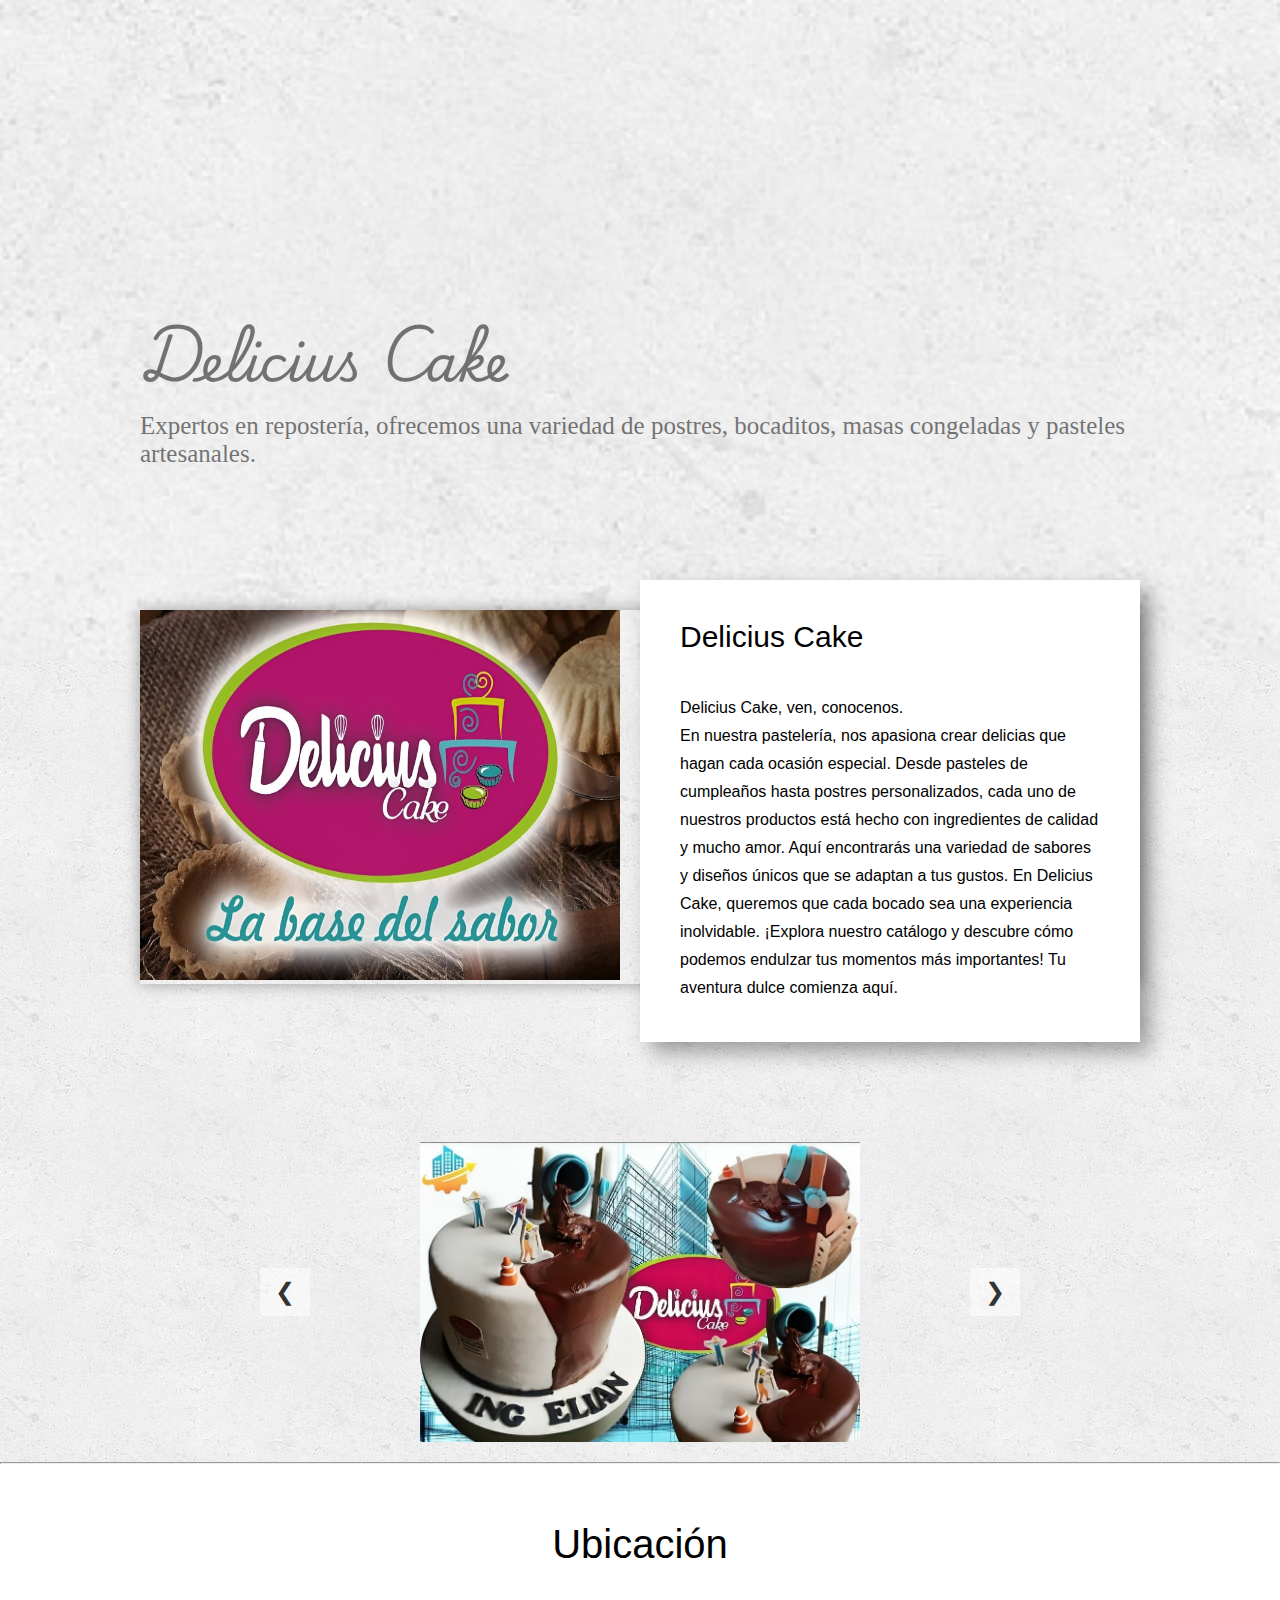
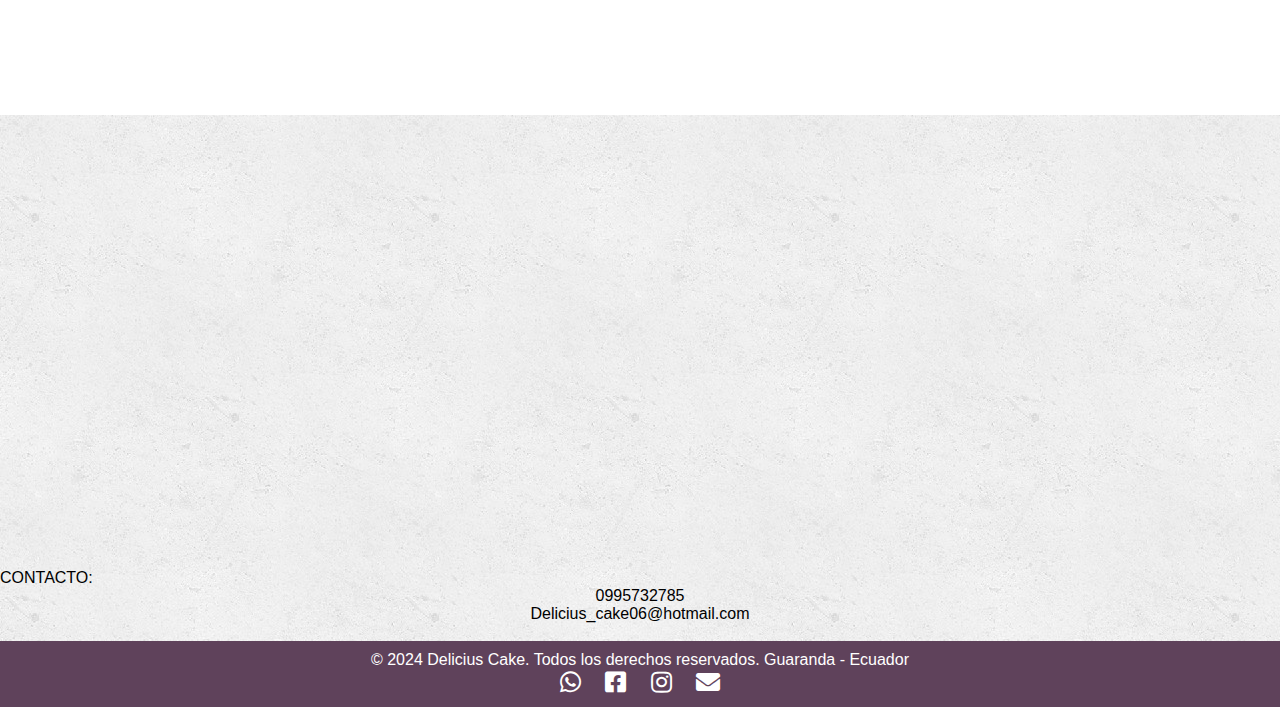
<file: index.html>
<!DOCTYPE html>
<html lang="en">

<head>
    <meta charset="UTF-8">
    <meta name="viewport" content="width=device-width, initial-scale=1.0">
    <link rel="stylesheet" href="index.css">
    <link href="https://fonts.googleapis.com/css2?family=Jacquard+24&family=Jersey+25&display=swap" rel="stylesheet">
    <link rel="preconnect" href="https://fonts.googleapis.com">
    <link rel="stylesheet" href="https://cdnjs.cloudflare.com/ajax/libs/font-awesome/5.15.4/css/all.min.css"
        integrity="sha512-<HASH>" crossorigin="anonymous" referrerpolicy="no-referrer" />
    <link rel="preconnect" href="https://fonts.gstatic.com" crossorigin>
    <link rel="preconnect" href="https://fonts.googleapis.com">
    <link rel="preconnect" href="https://fonts.gstatic.com" crossorigin>
    <link
        href="https://fonts.googleapis.com/css2?family=Playwrite+CU:wght@100..400&family=Playwrite+DK+Uloopet:wght@100..400&display=swap"
        rel="stylesheet">

    <link href="https://fonts.googleapis.com/css2?family=Playwrite+CU:wght@100..400&display=swap" rel="stylesheet">
    <title>Delicius Cake</title>
</head>

<body>
    <header>
        <div class="contenedor">
            <nav class="menu">
                <a href="index.html" id="btn-acerca-de">Acerca de</a>
                <a href="postres/postres.html" id="btn-postres">Postres</a>
                <a href="pasteles/pasteles.html" id="btn-pasteles">Pasteles</a>
                <a href="masas/masa.html" id="btn-masas">Masas</a>
            </nav>
            <div class="texto">
                <h1 class="nombre">Delicius <span>Cake</span></h1>
                <h3>Expertos en repostería, ofrecemos una variedad de postres, bocaditos, masas congeladas y pasteles
                    artesanales.
                </h3>
            </div>
        </div>
    </header>
    <!--Section main-->
    <section class="main">
        <!--Seccion Acerca de-->
        <section class="acerca-de" id="acerca-de">
            <div class="contenedor">
                <div class="foto">
                    <img class="logo_acercade" src="imagenes/logo.png" alt="Imagen de cafeteria">
                </div>
                <article>
                    <h3>Delicius Cake</h3>
                    <p class="texto-central">Delicius Cake, ven, conocenos. <br>
                        En nuestra pastelería, nos apasiona crear delicias que hagan cada ocasión especial. Desde
                        pasteles de cumpleaños hasta postres personalizados, cada uno de nuestros productos está hecho
                        con ingredientes de calidad y mucho amor. Aquí encontrarás una variedad de sabores y diseños
                        únicos que se adaptan a tus gustos.

                        En Delicius Cake, queremos que cada bocado sea una experiencia inolvidable. ¡Explora nuestro
                        catálogo y descubre cómo podemos endulzar tus momentos más importantes! Tu aventura dulce
                        comienza aquí.
                   
                </article>
            </div>

        </section>
        <!--Fin acerca de -->
        <!--Fin menu-->
        <section>
            <div class="contenedor">
                <div class="carousel-container">
                    <div class="carousel">
                        <div class="carousel-item"><img src="imagenes/11.jpg" alt="Imagen 1"></div>
                        <div class="carousel-item"><img src="imagenes/22.jpg" alt="Imagen 2"></div>
                        <div class="carousel-item"><img src="imagenes/33.jpg" alt="Imagen 3"></div>
                        <div class="carousel-item"><img src="imagenes/44.jpg" alt="Imagen 3"></div>
                        <div class="carousel-item"><img src="imagenes/55.jpg" alt="Imagen 3"></div>
                        <div class="carousel-item"><img src="imagenes/66.jpg" alt="Imagen 3"></div>
                        <div class="carousel-item"><img src="imagenes/77.jpg" alt="Imagen 3"></div>
                        <div class="carousel-item"><img src="imagenes/88.jpg" alt="Imagen 3"></div>

                    </div>
                    <div class="carousel-controls">
                        <button class="carousel-control" onclick="prevSlide()">&#10094;</button>
                        <button class="carousel-control" onclick="nextSlide()">&#10095;</button>
                    </div>
                </div>
            </div>
        </section>
        <hr>
        <section class="ubicacion" id="ubicacion">
            <div class="contenedor">
                <h3 class="titulo">Ubicación</h3>
            </div>
            <div class="direccion">
                <center>
                    <p class="calle"><br /></p><br>
                </center>
            </div>



        </section>
        <!--Fin contactos-->
        <!--Inicio mapa-->
        <section class=" mapa">
            <iframe
                src="https://www.google.com/maps/embed?pb=!1m18!1m12!1m3!1d592.861724230713!2d-78.99679424503421!3d-1.5898673121351314!2m3!1f0!2f0!3f0!3m2!1i1024!2i768!4f13.1!3m3!1m2!1s0x91d316407ea0bb35%3A0xae1abe9f53265548!2sJoaquina%20Galarza%20110%2C%20Guaranda!5e0!3m2!1ses!2sec!4v1721067955268!5m2!1ses!2sec"
                width="600" height="450" style="border:0;" allowfullscreen="" loading="lazy"
                referrerpolicy="no-referrer-when-downgrade"></iframe>
        </section>
        <!--finde mapa-->
        <section> <p>CONTACTO:</p>
            <center>
                <p class="telefono">0995732785</p>
            </center>
            <center>
                <p class="correo"> Delicius_cake06@hotmail.com</p>
            </center><br>
            </p></section>
       
    </section>
    <!--fin seccion main-->

    <script src="js/jquery-3.1.1.min.js"></script>
    <script src="js/efectos.js"></script>
</body>
<footer>
    <p>&copy; 2024 Delicius Cake. Todos los derechos reservados. Guaranda - Ecuador</p>
    <p>
    </p>
    <div class="social-icons">
        <a href="https://api.whatsapp.com/send/?phone=%2B593995732785&text&type=phone_number&app_absent=0"
            id="btn-acerca-de"><i class="fab fa-whatsapp"></a></i>
        <a href="https://www.facebook.com/DeliciusCake/" id="btn-acerca-de"><i class="fab fa-facebook-square"></a></i>
        <a href="https://www.instagram.com" target="_blank"><i class="fab fa-instagram"></i></a>
        <a href="mailto:Delicius_cake06@hotmail.com" target="_blank"><i class="fas fa-envelope"></i></a>

    </div>
</footer>

</html>
</file>
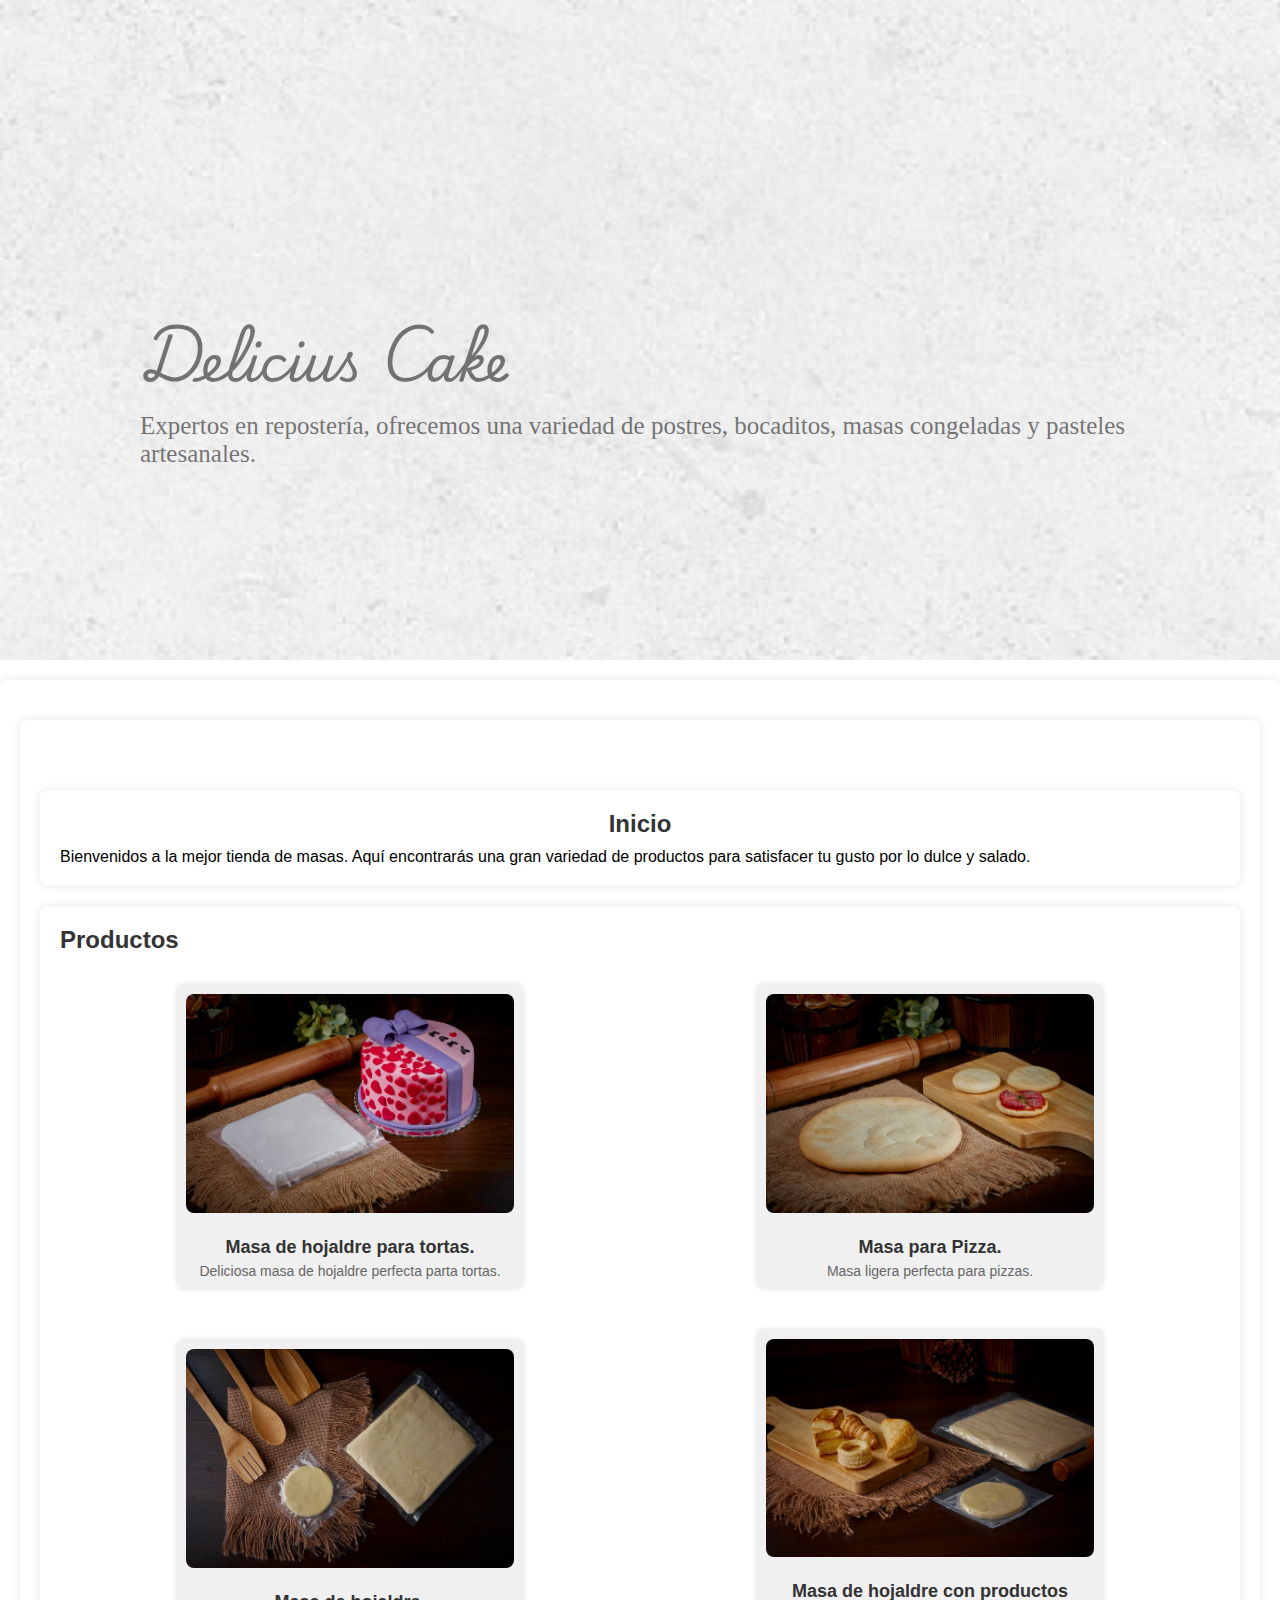
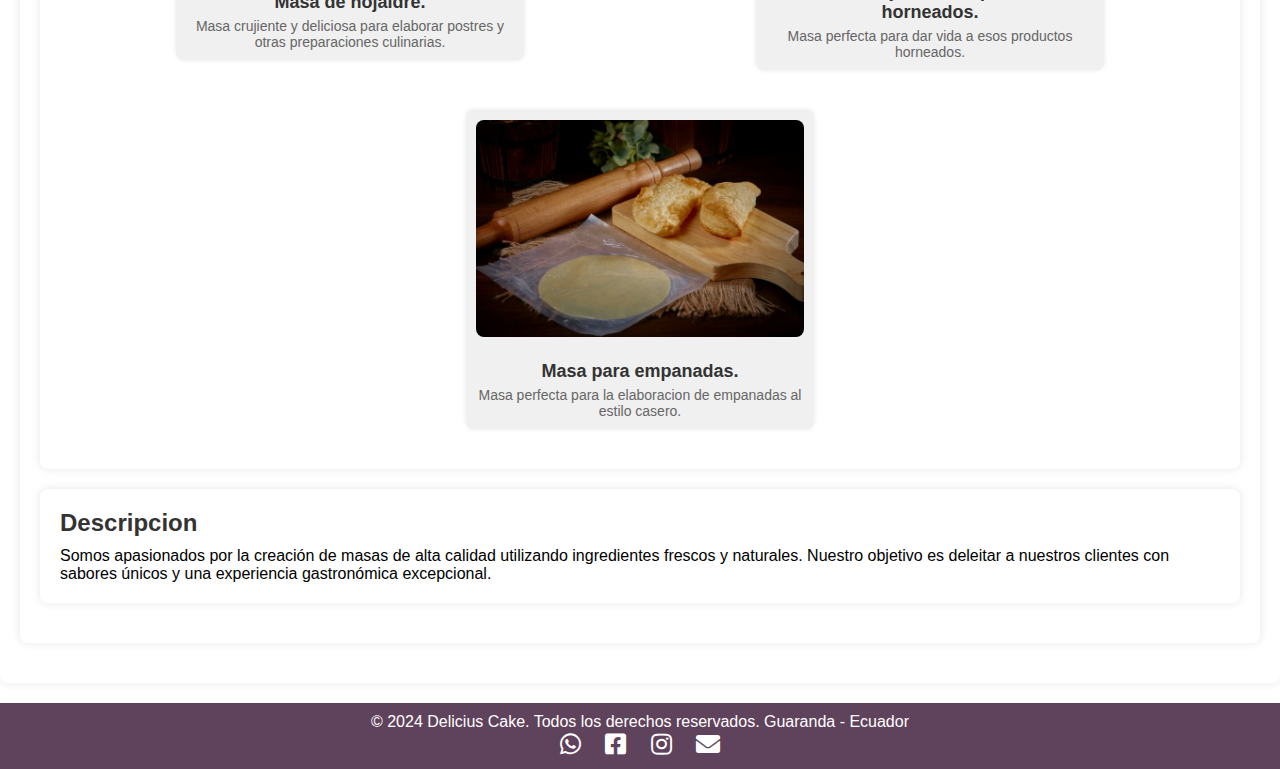
<file: masas/masa.html>
<!DOCTYPE html>
<html lang="en">

<head>
    <meta charset="UTF-8">
    <meta name="viewport" content="width=device-width, initial-scale=1.0">
    <link rel="stylesheet" href="../masas/masa_estilo.css">

    <link href="https://fonts.googleapis.com/css2?family=Jacquard+24&family=Jersey+25&display=swap" rel="stylesheet">
    <link rel="preconnect" href="https://fonts.googleapis.com">
    <link rel="stylesheet" href="https://cdnjs.cloudflare.com/ajax/libs/font-awesome/5.15.4/css/all.min.css"
        integrity="sha512-<HASH>" crossorigin="anonymous" referrerpolicy="no-referrer" />
    <link rel="preconnect" href="https://fonts.gstatic.com" crossorigin>
    <link rel="preconnect" href="https://fonts.googleapis.com">
    <link rel="preconnect" href="https://fonts.gstatic.com" crossorigin>
    <link
        href="https://fonts.googleapis.com/css2?family=Playwrite+CU:wght@100..400&family=Playwrite+DK+Uloopet:wght@100..400&display=swap"
        rel="stylesheet">

    <link href="https://fonts.googleapis.com/css2?family=Playwrite+CU:wght@100..400&display=swap" rel="stylesheet">
    <title>MASA DE HOJALDRE</title>
</head>

<body>

    <header>
        <div class="contenedor">
            <nav class="menu">
                <a href="../index.html" id="btn-acerca-de">Acerca de</a>
                <a href="../postres/postres.html" id="btn-postres">Postres</a>
                <a href="../pasteles/pasteles.html" id="btn-pasteles">Pasteles</a>
                <a href="../masas/masa.html" id="btn-masas">Masas</a>
            </nav>
            <div class="texto">
                <h1 class="nombre">Delicius <span>Cake</span></h1>
                <h3>Expertos en repostería, ofrecemos una variedad de postres, bocaditos, masas congeladas y pasteles
                    artesanales.
                </h3>
            </div>
        </div>
    </header>
    <!--Section main-->
    <section class="main">



        <!--Seccion de masa-->


        <section id="contenedor_masa">



            <section id="inicio">
                <h2>Inicio</h2>
                <p>Bienvenidos a la mejor tienda de masas. Aquí encontrarás una gran variedad de productos para
                    satisfacer
                    tu gusto por lo dulce y salado.</p>
            </section>

            <section id="productos">
                <h2>Productos</h2>
                <div class="productos-container">
                    <div class="producto">
                        <img src="masa_imagenes/imgTortas.png" alt="Masa para tortas">
                        <h3>Masa de hojaldre para tortas.</h3>
                        <p>Deliciosa masa de hojaldre perfecta parta tortas.</p>
                    </div>
                    <div class="producto">
                        <img src="masa_imagenes/imgPizza.png" alt="Masa para pizzas">
                        <h3>Masa para Pizza.</h3>
                        <p>Masa ligera perfecta para pizzas.</p>
                    </div>
                    <div class="producto">
                        <img src="masa_imagenes/imgHojaldre.png" alt="Masa de hojaldre">
                        <h3>Masa de hojaldre.</h3>
                        <p>Masa crujiente y deliciosa para elaborar postres y otras preparaciones culinarias.</p>
                    </div>
                    <div class="producto">
                        <img src="masa_imagenes/imgholadreHorneado.png" alt="Masa para hornear">
                        <h3>Masa de hojaldre con productos horneados.</h3>
                        <p>Masa perfecta para dar vida a esos productos horneados.</p>
                    </div>
                    <div class="producto">
                        <img src="masa_imagenes/imgEmpanadas.png" alt="Masa para empanadas">
                        <h3>Masa para empanadas.</h3>
                        <p>Masa perfecta para la elaboracion de empanadas al estilo casero.</p>
                    </div>
                </div>
            </section>

            <section id="descripcion">
                <h2>Descripcion </h2>
                <p>Somos apasionados por la creación de masas de alta calidad utilizando ingredientes frescos y
                    naturales.
                    Nuestro objetivo es deleitar a nuestros clientes con sabores únicos y una experiencia gastronómica
                    excepcional.</p>
            </section>

        </section>
    </section>

    <script src="../js/jquery-3.1.1.min.js"></script>
    <script src="../js/efectos.js"></script>

</body>
<footer>
    <p>&copy; 2024 Delicius Cake. Todos los derechos reservados. Guaranda - Ecuador</p>
    <p>
    </p>
    <div class="social-icons">
        <a href="https://api.whatsapp.com/send/?phone=%2B593995732785&text&type=phone_number&app_absent=0"
            id="btn-acerca-de"><i class="fab fa-whatsapp"></a></i>
        <a href="https://www.facebook.com/DeliciusCake/" id="btn-acerca-de"><i class="fab fa-facebook-square"></a></i>
        <a href="https://www.instagram.com" target="_blank"><i class="fab fa-instagram"></i></a>
        <a href="mailto:Delicius_cake06@hotmail.com" target="_blank"><i class="fas fa-envelope"></i></a>

    </div>
</footer>

</html>
</file>
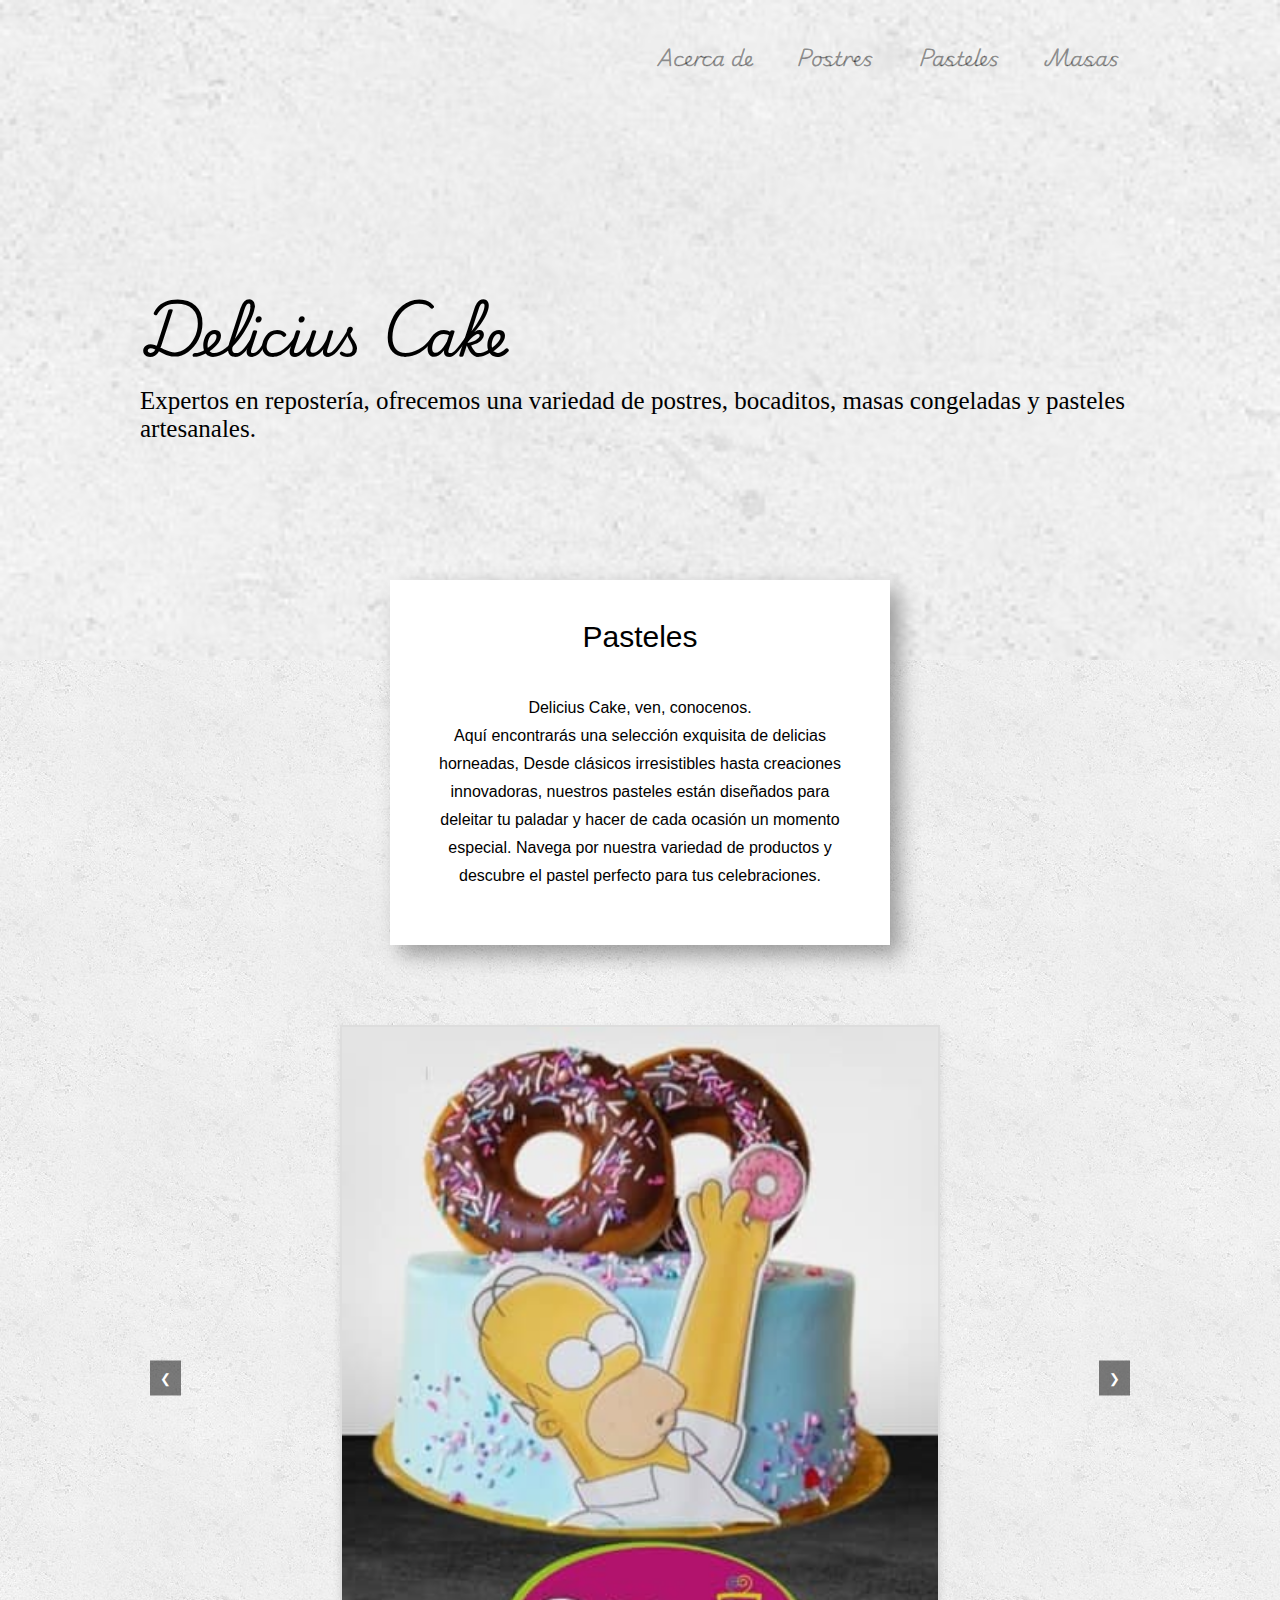
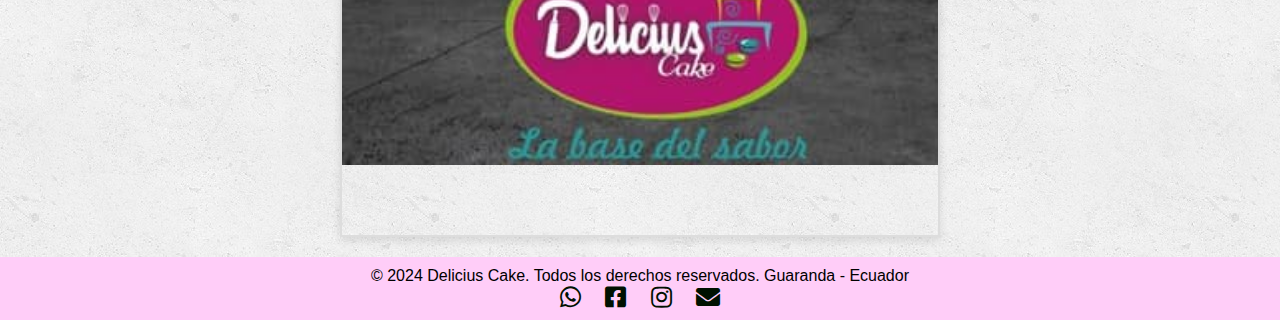
<file: pasteles/pasteles.html>
<html lang="en">

<head>
    <meta charset="UTF-8">
    <meta name="viewport" content="width=device-width, initial-scale=1.0">
    <link rel="stylesheet" href="pasteles.css">
    <link href="https://fonts.googleapis.com/css2?family=Jacquard+24&family=Jersey+25&display=swap" rel="stylesheet">
    <link rel="preconnect" href="https://fonts.googleapis.com">
    <link rel="stylesheet" href="https://cdnjs.cloudflare.com/ajax/libs/font-awesome/5.15.4/css/all.min.css"
        integrity="sha512-<HASH>" crossorigin="anonymous" referrerpolicy="no-referrer" />
    <link rel="preconnect" href="https://fonts.gstatic.com" crossorigin>
    <link rel="preconnect" href="https://fonts.googleapis.com">
    <link rel="preconnect" href="https://fonts.gstatic.com" crossorigin>
    <link
        href="https://fonts.googleapis.com/css2?family=Playwrite+CU:wght@100..400&family=Playwrite+DK+Uloopet:wght@100..400&display=swap"
        rel="stylesheet">

    <link href="https://fonts.googleapis.com/css2?family=Playwrite+CU:wght@100..400&display=swap" rel="stylesheet">
    <title>Delicius Cake</title>
</head>

<body>
    <header>
        <div class="contenedor">
            <nav class="menu">
                <a href="../index.html" id="btn-acerca-de">Acerca de</a>
                <a href="../postres/postres.html" id="btn-postres">Postres</a>
                <a href="../pasteles/pasteles.html" id="btn-pasteles">Pasteles</a>
                <a href="../masas/masa.html" id="btn-masas">Masas</a>
            </nav>
            <div class="texto">
                <h1 class="nombre">Delicius <span>Cake</span></h1>
                <h3>Expertos en repostería, ofrecemos una variedad de postres, bocaditos, masas congeladas y pasteles
                    artesanales.
                </h3>
            </div>
        </div>
    </header>
    <!--Section main-->
    <section class="main">
        <!--Seccion Acerca de-->
        <section class="acerca-de" id="acerca-de">
            <div class="contenedor">
                <article>
                    <h3>Pasteles</h3>

                    <p class="texto-central">Delicius Cake, ven, conocenos. <br>
                        Aquí encontrarás una selección exquisita de delicias horneadas,
                         Desde clásicos irresistibles hasta creaciones innovadoras, 
                         nuestros pasteles están diseñados para deleitar tu paladar y hacer de cada ocasión un momento especial. 
                         Navega por nuestra variedad de productos y descubre el pastel perfecto para tus celebraciones.
                    </p>
                </article>

                <div class="gallery-container">
                    <div class="gallery">
                        <div class="gallery-item"><img src="imagenes/p1.jpg" alt="Pastel 1"></div>
                        <div class="gallery-item"><img src="imagenes/p3.jpg" alt="Pastel 3"></div>
                        <div class="gallery-item"><img src="imagenes/p4.jpg" alt="Pastel 4"></div>
                        <div class="gallery-item"><img src="imagenes/p5.jpg" alt="Pastel 5"></div>
                        <div class="gallery-item"><img src="imagenes/p6.jpg" alt="Pastel 6"></div>
                        <div class="gallery-item"><img src="imagenes/p7.jpg" alt="Pastel 7"></div>
                        <div class="gallery-item"><img src="imagenes/p8.jpg" alt="Pastel 8"></div>
                        <div class="gallery-item"><img src="imagenes/p9.jpg" alt="Pastel 9"></div>
                        <div class="gallery-item"><img src="imagenes/p10.jpg" alt="Pastel 10"></div>
                        <div class="gallery-item"><img src="imagenes/p11.jpg" alt="Pastel 11"></div>
                    </div>
                </div>
                <button class="anterior" onclick="prevSlide()">&#10094;</button>
                <button class="siguiente" onclick="nextSlide()">&#10095;</button>
            </div>
        </section>
    </section>
    
    <script src="../js/galeria.js"></script>


<footer>
    <p>&copy; 2024 Delicius Cake. Todos los derechos reservados. Guaranda - Ecuador</p>
    <p>
    </p>
    <div class="social-icons">
        <a href="https://api.whatsapp.com/send/?phone=%2B593995732785&text&type=phone_number&app_absent=0"
            id="btn-acerca-de"><i class="fab fa-whatsapp"></a></i>
        <a href="https://www.facebook.com/DeliciusCake/" id="btn-acerca-de"><i class="fab fa-facebook-square"></a></i>
        <a href="https://www.instagram.com" target="_blank"><i class="fab fa-instagram"></i></a>
        <a href="mailto:Delicius_cake06@hotmail.com" target="_blank"><i class="fas fa-envelope"></i></a>

    </div>
</footer>

</html>
</file>
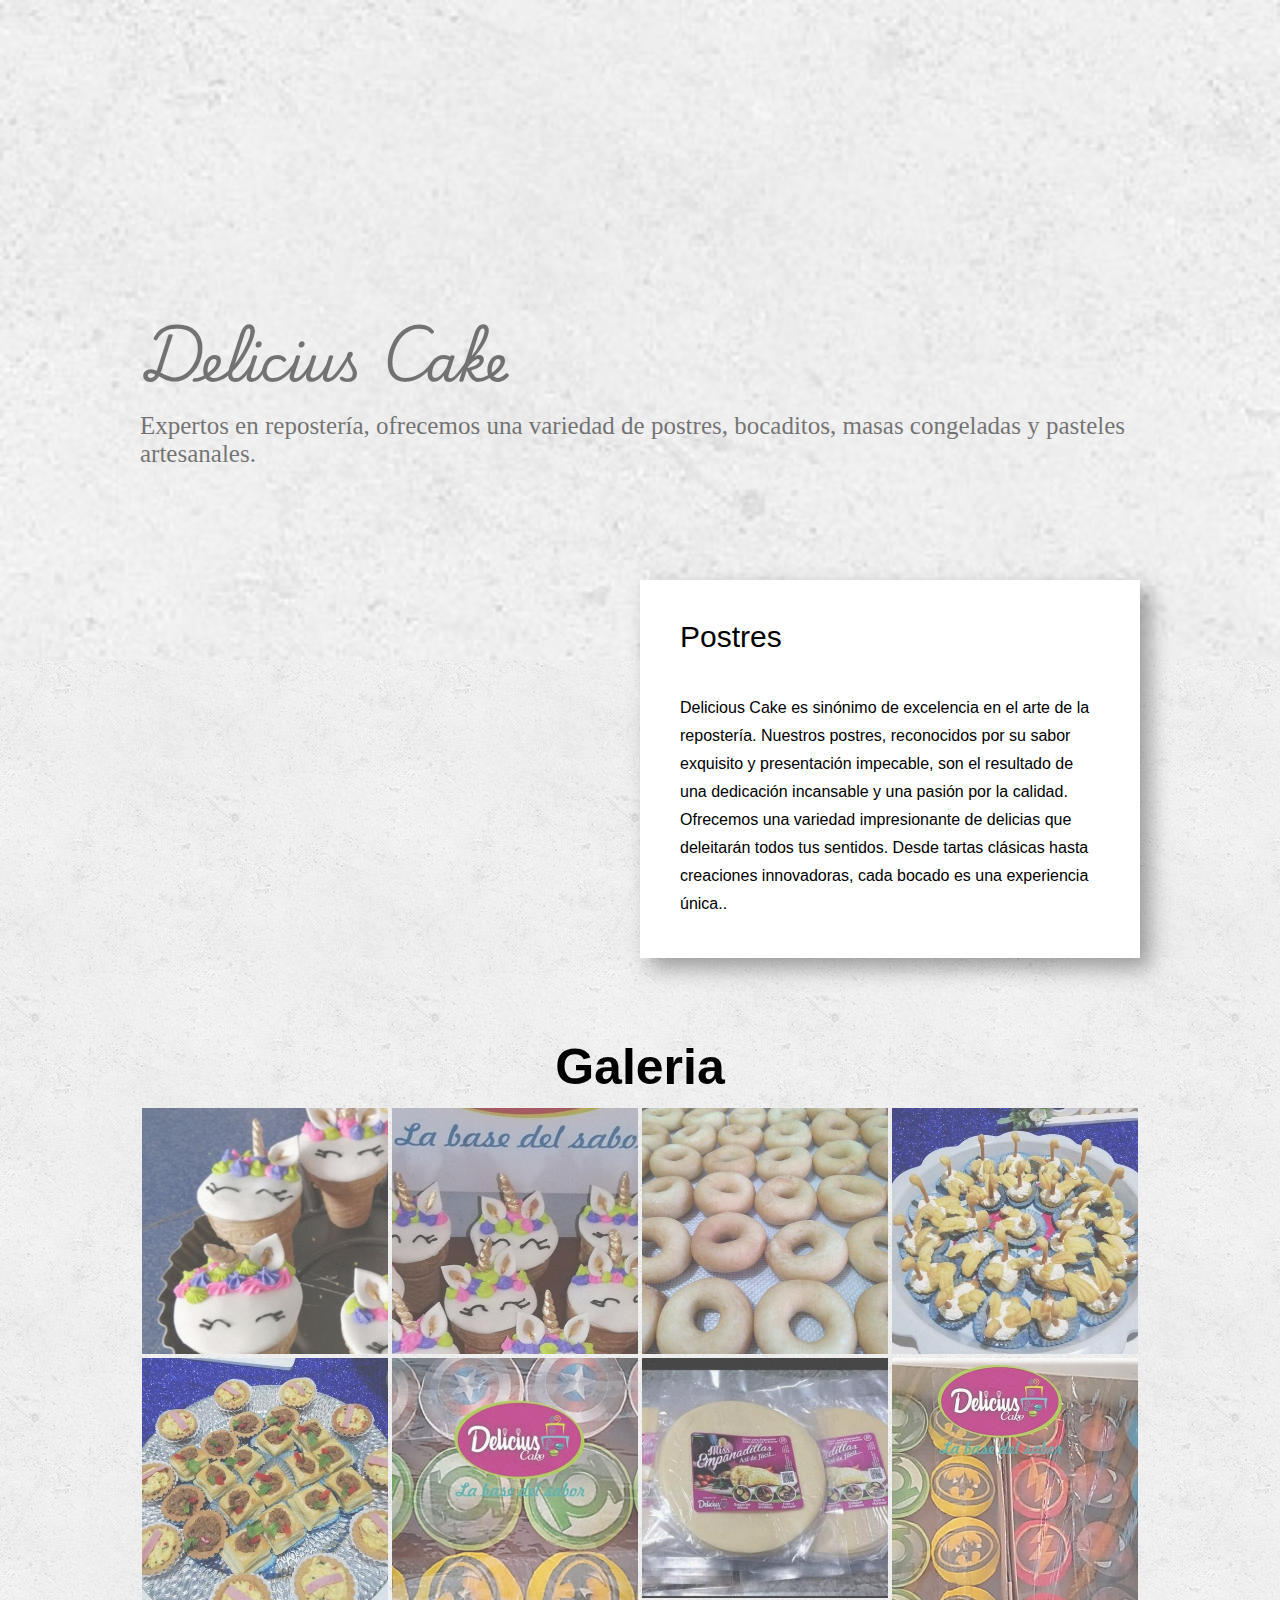
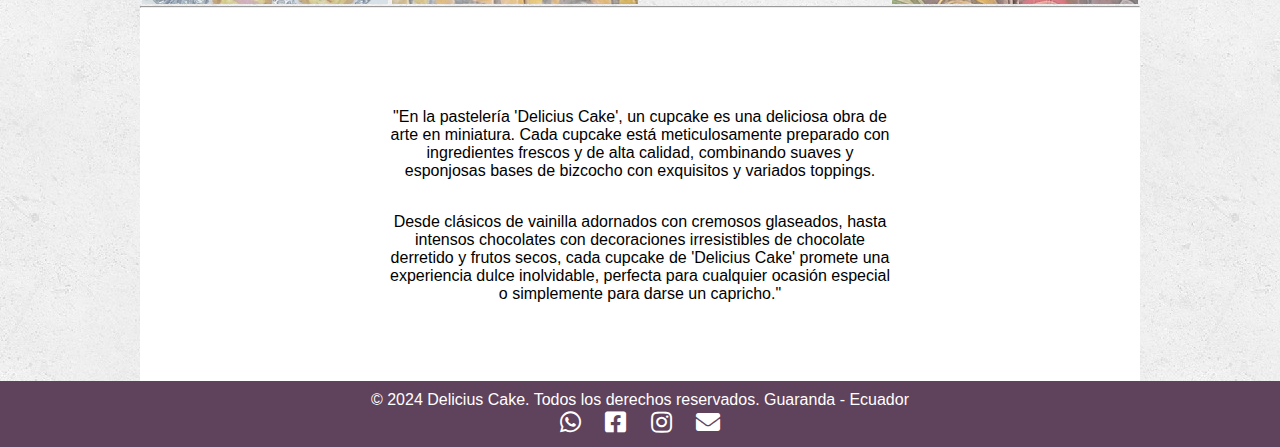
<file: postres/postres.html>
<!DOCTYPE html>
<html lang="en">

<head>
    <meta charset="UTF-8">
    <meta name="viewport" content="width=device-width, initial-scale=1.0">
    <link rel="stylesheet" href="postres.css">
    <link href="https://fonts.googleapis.com/css2?family=Jacquard+24&family=Jersey+25&display=swap" rel="stylesheet">
    <link rel="preconnect" href="https://fonts.googleapis.com">
    <link rel="stylesheet" href="https://cdnjs.cloudflare.com/ajax/libs/font-awesome/5.15.4/css/all.min.css"
        integrity="sha512-<HASH>" crossorigin="anonymous" referrerpolicy="no-referrer" />
    <link rel="preconnect" href="https://fonts.gstatic.com" crossorigin>
    <link rel="preconnect" href="https://fonts.googleapis.com">
    <link rel="preconnect" href="https://fonts.gstatic.com" crossorigin>
    <link
        href="https://fonts.googleapis.com/css2?family=Playwrite+CU:wght@100..400&family=Playwrite+DK+Uloopet:wght@100..400&display=swap"
        rel="stylesheet">

    <link href="https://fonts.googleapis.com/css2?family=Playwrite+CU:wght@100..400&display=swap" rel="stylesheet">
    <title>Delicius Cake</title>
</head>

<body>
    <header>
        <div class="contenedor">
            <nav class="menu">
                <a href="../index.html" id="btn-acerca-de">Acerca de</a>
                <a href="../postres/postres.html" id="btn-postres">Postres</a>
                <a href="../pasteles/pasteles.html" id="btn-pasteles">Pasteles</a>
                <a href="../masas/masa.html" id="btn-masas">Masas</a>
            </nav>
            <div class="texto">
                <h1 class="nombre">Delicius <span>Cake</span></h1>
                <h3>Expertos en repostería, ofrecemos una variedad de postres, bocaditos, masas congeladas y pasteles
                    artesanales.
                </h3>
            </div>
        </div>
    </header>
    <!--Section main-->
    <section class="main">
        <!--Seccion Acerca de-->
        <section class="acerca-de" id="acerca-de">
            <div class="contenedor">
                <div class="foto">
                </div>
                <article>
                    <h3>Postres</h3>
                    <p class="texto-central">Delicious Cake es sinónimo de excelencia en el arte de la repostería.
                        Nuestros postres, reconocidos por su sabor exquisito y presentación impecable, son el resultado
                        de una dedicación incansable y una pasión por la calidad. Ofrecemos una variedad impresionante
                        de delicias que deleitarán todos tus sentidos. Desde tartas clásicas hasta creaciones
                        innovadoras, cada bocado es una experiencia única..
                    </p>
                </article>
            </div>

        </section>
        <!--Fin acerca de -->
        <!--Fin menu-->
        <section class="menu">
            <div class="contenedor">

                <!--Inicio de galería-->

                <h1 class="titulo-galeria">Galeria</h1>

                <!--Inicio de galería-->
                <section class="galeria" id="galeria">
                    <div class="foto">
                        <img src="postres_img/p10.jpg" alt="Postre 1">
                    </div>
                    <div class="foto">
                        <img src="postres_img/p12.jpg" alt="Postre 2">
                    </div>
                    <div class="foto">
                        <img src="postres_img/p15.jpg" alt="Postre 3">
                    </div>
                    <div class="foto">
                        <img src="postres_img/p16.jpg" alt="Postre 4">
                    </div>
                    <div class="foto">
                        <img src="postres_img/p17.jpg" alt="Postre 5">
                    </div>
                    <div class="foto">
                        <img src="postres_img/p5.l.jpg" alt="Postre 6">
                    </div>
                    <div class="foto">
                        <img src="postres_img/p3.jpg" alt="Postre 7">
                    </div>
                    <div class="foto">
                        <img src="postres_img/p6.jpg" alt="Postre 8">
                    </div>
                </section>
                <hr>
                <section class="ubicacion" id="ubicacion">
                    <div class="contenedor">
                        <h3 class="titulo"></h3>
                    </div>
                    <div class="direccion">
                        <center>
                            <p class="calle">"En la pastelería 'Delicius Cake', un cupcake es una deliciosa obra de arte
                                en miniatura. Cada cupcake está meticulosamente preparado con ingredientes frescos y de
                                alta calidad, combinando suaves y esponjosas bases de bizcocho con exquisitos y variados
                                toppings. <br /></p><br>
                        </center>
                        <center>
                            <p class="telefono"> Desde clásicos de vainilla adornados con cremosos glaseados, hasta
                                intensos chocolates con decoraciones irresistibles de chocolate derretido y frutos
                                secos, cada cupcake de 'Delicius Cake' promete una experiencia dulce inolvidable,
                                perfecta para cualquier ocasión especial o simplemente para darse un capricho."</p>
                        </center>
                        <center>
                            <p class="correo"> </p>
                        </center><br>

                    </div>

                </section>
                <!--Fin contactos-->
            </div>
        </section>
        <!--fin seccion main-->

    </section>
    <script src="../js/jquery-3.1.1.min.js"></script>
    <script src="../js/efectos.js"></script>
</body>
<footer>
    <p>&copy; 2024 Delicius Cake. Todos los derechos reservados. Guaranda - Ecuador</p>
    <p>
    </p>
    <div class="social-icons">
        <a href="https://api.whatsapp.com/send/?phone=%2B593995732785&text&type=phone_number&app_absent=0"
            id="btn-acerca-de"><i class="fab fa-whatsapp"></a></i>
        <a href="https://www.facebook.com/DeliciusCake/" id="btn-acerca-de"><i class="fab fa-facebook-square"></a></i>
        <a href="https://www.instagram.com" target="_blank"><i class="fab fa-instagram"></i></a>
        <a href="mailto:Delicius_cake06@hotmail.com" target="_blank"><i class="fas fa-envelope"></i></a>

    </div>
</footer>

</html>
</file>
<file: index.css>
/*Estilos de la cabeza de la pagina web*/
* {
    margin: 0;
    padding: 0;
    -webkit-box-sizing: border-box;
    -moz-box-sizing: border-box;
    box-sizing: border-box;
}

body {
    font-family: "Open Sans", Arial, sans-serif;
    font-size: 16px;

}

.contenedor {
    width: 90%;
    max-width: 1000px;
    margin: auto;
    overflow: hidden;
}

/**Estilos header*/
header {
    width: 100%;
    background: url(./imagenes/bg.jpg) #281a0c;
    background-size: cover;
    background-attachment: fixed;
    background-position: center 0;
}

header .contenedor {
    position: relative;
    height: 660px;
}

header .menu {
    width: 100%;
    text-align: right;
}

header .menu a {
    color: #0000006c;
    font-size: 20px;
    font-weight: 300px;
    font-family: "Playwrite DK Uloopet", cursive;

    display: inline-block;
    margin: 40px 20px;
    text-decoration: none;
    position: relative;
}

header .menu a:hover {
    color: rgba(251, 142, 255, 0.836);
}

header .texto {
    width: 100%;
    color: #000000;
    position: absolute;
    font-family: "Playwrite CU", cursive;
    top: 50%;
    margin-top: -52px;
}

header .texto .nombre {
    font-size: 50px;
    font-weight: 600;
}

header .texto h3 {
    font-weight: 300;
    font-size: 25px;
    font-family: italic;
}



/**Etilos del main**/
.main {
    background: url(../imagenes/bg.jpg);
    background-repeat: repeat;
}

.main .acerca-de .contenedor {
    overflow: visible;
    position: relative;
}

.main .acerca-de .foto {
    width: 80%;
    position: absolute;
    left: 0;
    top: -50px;
    z-index: 0;
    box-shadow: 0px 0px 15px rgba(0, 0, 0, 0.35);
}

.main .acerca-de .foto {
    vertical-align: top;
    width: 100%;
}

.main .acerca-de article {
    background: #fff;
    padding: 40px;
    width: 50%;
    position: relative;
    top: -80px;
    z-index: 1;
    float: right;
    box-shadow: 10px 10px 20px rgba(0, 0, 0, 0.35);
}

.main .acerca-de article h3 {
    margin-bottom: 40px;
    font-size: 30px;
    font-weight: 300;

}

.main .acerca-de article p {
    line-height: 28px;
    margin-bottom: 0px;
}

.main .galeria {
    overflow: hidden;

}
.titulo-galeria{
 text-align: center;
 font-size: 50px;
 font-weight: 50px;
margin-bottom: 10px;}
.main .galeria .foto {
    width: 25%;
    float: left;
    padding: 2px;
    overflow: hidden;
}

.main .galeria .foto img {

    width: 100%;
    vertical-align: bottom;
    opacity: .7;
}


.main .galeria .foto img:hover {
    opacity: 1;
    -webkit-transition: all .3s ease;
    -o-transition: all .3s ease;
    transition: all .3s ease;
}

/*Estilos de la ubicacion*/
.main .ubicacion {
    background: #fff;
    overflow: hidden;
}

.main .ubicacion .titulo {
    text-align: center;
    font-size: 40px;
    line-height: 40px;
    font-weight: 300;
    margin-bottom: 40px;
    width: 100%;

}

.main .ubicacion .direccion {
    float: center;
    width: 100%;
    text-align: center;
    margin-left: 250px;
}

.logos{
   margin-left: 190px;
   font-size: 50px;
}
.logos1{
    margin-left: 260px;
    font-size: 50px;
    margin-top: -60px;
    color: #000000;
 }

.main .mapa {
    width: 100%;
    overflow: hidden;
}

.main .mapa iframe {
    width: 100%;
    max-height: 600px;
}

/*Estilos del Footer*/
footer {
    background: #000;
}

footer .copyright {
    color: #fff;
    text-align: center;
    padding: 15x 0;
}

/*Media querys*/
@media screen and (max-width: 800px) {
    header .contenedor {
        position: static;
        height: auto;
    }

    header .texto {
        position: static;
        margin: 100px 0;
    }

    header .menu {
        position: absolute;
        text-align: center;

    }

    header .menu a {
        padding: 20px 10px;
    }

    header .texto .nombre {
        font-size: 30px;
    }

    header .texto .nombre span {
        font-size: 30px;
    }

    header .texto h3 {
        font-size: 18px;
    }

    .main .acerca-de .foto {
        position: relative;
        width: 100%;

    }

    .main .acerca-de article {
        position: relative;
        width: 100%;
        top: -50px;
    }

    .main .menu article {
        width: 100%;
        padding: 10px;
    }

    .main .galeria .foto {
        width: 50%;
    }

    .main .mapa {
        position: relative;
        width: 100%;
    }

}

.main .galeria .foto img {

    width: 100%;
    vertical-align: bottom;
    opacity: .7;
}


.main .galeria .foto img:hover {
    opacity: 1;
    -webkit-transition: all .3s ease;
    -o-transition: all .3s ease;
    transition: all .3s ease;
}

/*Estilos de la ubicacion*/
.main .ubicacion {
    background: #fff;
    padding: 60px 0;
    overflow: hidden;
}

.main .ubicacion .titulo {
    text-align: center;
    font-size: 40px;
    line-height: 40px;
    font-weight: 300;
    margin-bottom: 40px;
}

.main .ubicacion .direccion {
    float: left;
    width: 50%;
    text-align: left;
}

.main .ubicacion .horarios {
    float: right;
    width: 50%;
    text-align: right;
    overflow: hidden;
}

.main .ubicacion .direccion .calle {
    margin-bottom: 15px;
}

.main .ubicacion .horarios h4 {
    text-align: center;
    margin-bottom: 20px;
}

.main .ubicacion .horarios .entre-semana,
.main .ubicacion .horarios .fin-semana {
    width: 50%;
    float: left;
    text-align: center;
}

.main .mapa {
    width: 100%;
    overflow: hidden;
}

.main .mapa iframe {
    width: 100%;
    max-height: 600px;
}

/*Estilos del Footer*/
footer {
    background: #000;
}

footer .copyright {
    color: #fff;
    text-align: center;
    padding: 15x 0;

}
body {
    font-family: Arial, sans-serif;
    margin: 0;
    padding: 0;
    background-color: #f0f0f0;
}
.carousel-container {
    max-width: 800px;
    margin: 20px auto;
    position: relative;
    overflow: hidden;
}
.carousel {
    display: flex;
    transition: transform 0.5s ease-in-out;
}
.carousel-item {
    flex: 0 0 auto;
    width: 100%;
    display: flex;
    justify-content: center;
    align-items: center;
}
.carousel-item img {
    max-width: 100%;
    max-height: 300px;
    object-fit: contain;
}
.carousel-controls {
    position: absolute;
    top: 50%;
    transform: translateY(-50%);
    width: 100%;
    display: flex;
    justify-content: space-between;
    padding: 0 20px;
    box-sizing: border-box;
}
.carousel-control {
    background-color: rgba(255, 255, 255, 0.5);
    color: #333;
    border: none;
    font-size: 24px;
    padding: 10px 15px;
    cursor: pointer;
    transition: background-color 0.3s;
}
.carousel-control:hover {
    background-color: rgba(255, 255, 255, 0.8);
}

.logo_acercade{
    width: 480px;
    height: 370px;
}
footer {
    background-color: #5f425b;
    color: rgb(255, 255, 255);
    text-align: center;
    padding: 10px 0;
    bottom: 0;
    width: 100%;
}
footer a {
    color: #000000;
    text-decoration: none;
    margin: 0 10px;
}
footer a:hover {
    text-decoration: underline;
}

footer .social-icons a {
    margin: 0 10px;
    font-size: 24px;
   
}
footer .social-icons a i {
    color: rgb(255, 255, 255);
    
}
footer .social-icons a i:hover {
    color: rgb(252, 155, 255);
}
</file>
<file: masas/masa_estilo.css>
/*Estilos de la cabeza de la pagina web*/
* {
    margin: 0;
    padding: 0;
    -webkit-box-sizing: border-box;
    -moz-box-sizing: border-box;
    box-sizing: border-box;
}

body {
    font-family: "Open Sans", Arial, sans-serif;
    font-size: 16px;

}

.contenedor {
    width: 90%;
    max-width: 1000px;
    margin: auto;
    overflow: hidden;
}


header {
    width: 100%;
    background: url(../imagenes/bg.jpg) #281a0c;
    background-size: cover;
    background-attachment: fixed;
    background-position: center 0;
}

header .contenedor {
    position: relative;
    height: 660px;
}

header .menu {
    width: 100%;
    text-align: right;
}

header .menu a {
    color: #0000006c;
    font-size: 20px;
    font-weight: 300px;
    font-family: "Playwrite DK Uloopet", cursive;

    display: inline-block;
    margin: 40px 20px;
    text-decoration: none;
    position: relative;
}

header .menu a:hover {
    color: rgb(252, 155, 255);
}

header .texto {
    width: 100%;
    color: #000000;
    position: absolute;
    font-family: "Playwrite CU", cursive;
    top: 50%;
    margin-top: -52px;
}

header .texto .nombre {
    font-size: 50px;
    font-weight: 600;
}

header .texto .nombre span {
}
header .texto h3 {
    font-weight: 300;
    font-size: 25px;
    font-family: italic;
}

/* Estilos generales */


.productos-container {
    display: flex;
    justify-content: space-around;
    align-items: center;
    flex-wrap: wrap;
  }
  
  .producto {
    text-align: center;
    width: 200px; /* Ancho de cada producto */
    margin: 20px;
    position: relative;
    overflow: hidden;
  }
  
  .producto img {
    width: 100%;
    height: auto;
    transition: transform 0.3s ease; /* Transición para el efecto de escala */
  }
  
  .producto:hover img {
    transform: scale(1.1); /* Efecto de escala al pasar el cursor */
  }
  
  .producto h3 {
    margin-top: 10px;
  }
  
  .producto p {
    font-size: 14px;
    color: #666;
  }


#inicio h2{
    text-align: center

}

#contenedor_masa{

padding-top: 50px;


}

.container {
    max-width: 1200px;
    margin: 0 auto;
    padding: 20px;
}

nav ul {
    list-style-type: none;
    padding: 0;
}

nav ul li {
    display: inline;
    margin-right: 20px;
}

nav ul li a {
    color: #fff;
    text-decoration: none;
    font-weight: bold;
}

nav ul li a:hover {
    text-decoration: underline;
}

section {
    padding: 20px;
    margin: 20px 0;
    background-color: #fff;
    border-radius: 8px;
    box-shadow: 0 0 10px rgba(0, 0, 0, 0.1);
}

section h2 {
    color: #333;
    margin-bottom: 10px;
}

.productos-container {
    display: flex;
    justify-content: space-around;
    flex-wrap: wrap;
}

.producto {
    width: 30%;
    margin-bottom: 20px;
    text-align: center;
    background-color: #f0f0f0;
    padding: 10px;
    border-radius: 8px;
    box-shadow: 0 0 5px rgba(0, 0, 0, 0.1);
}

.producto img {
    max-width: 100%;
    border-radius: 8px;
    margin-bottom: 10px;
}

.producto h3 {
    color: #333;
    font-size: 18px;
    margin-bottom: 5px;
}

.producto p {
    color: #666;
    font-size: 14px;
}



@media (max-width: 768px) {
    .menu ul {
        display: flex;
        flex-direction: column;
    }

    .menu ul li {
        margin: 10px 0;
    }

    .productos-container {
        grid-template-columns: repeat(auto-fit, minmax(200px, 1fr));
    }

    .seccion {
        padding: 20px;
    }
}
footer {
    background-color: #5f425b;
    color: rgb(255, 255, 255);
    text-align: center;
    padding: 10px 0;
    bottom: 0;
    width: 100%;
}
footer a {
    color: #000000;
    text-decoration: none;
    margin: 0 10px;
}
footer a:hover {
    text-decoration: underline;
}

footer .social-icons a {
    margin: 0 10px;
    font-size: 24px;
   
}
footer .social-icons a i {
    color: rgb(255, 255, 255);
    
}
footer .social-icons a i:hover {
    text-decoration: underline;
    color: rgb(252, 155, 255);
}
</file>
<file: pasteles/pasteles.css>
/*Estilos de la cabeza de la pagina web*/
* {
    margin: 0;
    padding: 0;
    -webkit-box-sizing: border-box;
    -moz-box-sizing: border-box;
    box-sizing: border-box;
}

body {
    font-family: "Open Sans", Arial, sans-serif;
    font-size: 16px;

}

.contenedor {
    width: 90%;
    max-width: 1000px;
    margin: auto;
    overflow: hidden;
}

/**Estilos header*/
header {
    width: 100%;
    background: url(../imagenes/bg.jpg) #281a0c;
    background-size: cover;
    background-attachment: fixed;
    background-position: center 0;
}

header .contenedor {
    position: relative;
    height: 660px;
}

header .menu {
    width: 100%;
    text-align: right;
}

header .menu a {
    color: #0000006c;
    font-size: 20px;
    font-weight: 300px;
    font-family: "Playwrite DK Uloopet", cursive;

    display: inline-block;
    margin: 40px 20px;
    text-decoration: none;
    position: relative;
}

header .menu a:hover {
        color: rgb(252, 155, 255);
    }
header .texto {
    width: 100%;
    color: #000000;
    position: absolute;
    font-family: "Playwrite CU", cursive;
    top: 50%;
    margin-top: -52px;
}

header .texto .nombre {
    font-size: 50px;
    font-weight: 600;
}

header .texto .nombre span {
}

header .texto h3 {
    font-weight: 300;
    font-size: 25px;
    font-family: italic;
}

/**Etilos del main**/
.main {
    background: url(../imagenes/bg.jpg);
    background-repeat: repeat;
}

.main .acerca-de .contenedor {
    overflow: visible;
    position: relative;
}

.main .acerca-de .foto {
    width: 80%;
    position: absolute;
    left: 0;
    top: -50px;
    z-index: 0;
    box-shadow: 0px 0px 15px rgba(0, 0, 0, 0.35);
}

.main .acerca-de .foto {
    vertical-align: top;
    width: 100%;
}

.main .acerca-de article {
    background: #fff;
    padding: 40px;
    width: 50%;
    position: relative;
    top: -80px;
    z-index: 1;
    float: right;
    box-shadow: 10px 10px 20px rgba(0, 0, 0, 0.35);
}

.main .acerca-de article h3 {
    margin-bottom: 40px;
    font-size: 30px;
    font-weight: 300;

}

.main .acerca-de article p {
    line-height: 28px;
    margin-bottom: 15px;
}

/*sECCION MENU*/
.main .menu {
    padding-top: 570px;
    margin-bottom: 50px;
}

.main .menu .titulo {
    font-size: 40px;
    font-weight: 300;
    text-align: center;
    margin-bottom: 40px;
}

.main .menu .contenedor-menu,
.main .menu .contenedor-menu2 {
    border: 1px solid black;
    background: transparent;
    padding: 10px;
    overflow: hidden;
}

.main .menu article {
    width: 50%;
    float: left;
    padding: 20px;
}

.main .menu article .categoria {
    text-align: center;
    font-size: 22px;
    font-family: cursive;
    font-weight: 500;
    border: 1px solid #281a0c;
    margin-bottom: 40px;
}

.main .menu .platito {
    margin-bottom: 30px;
    padding-bottom: 20px;
    border-bottom: 4px dotted black;
    overflow: hidden;
}

.main .menu .nombre {
    font-size: 20px;
    margin-bottom: 15px;
    float: left;
}

.main .menu .precio {
    font-size: 20px;
    margin-bottom: 15px;
    float: right;
}

.main .menu .descripcion {
    font-size: 16px;
    color: yellowgreen;
    clear: both;
}

.main .galeria {
    overflow: hidden;

}

.main .galeria .foto {
    width: 25%;
    float: left;
    padding: 2px;
    overflow: hidden;
}

.main .galeria .foto img {

    width: 100%;
    vertical-align: bottom;
    opacity: .7;
}


.main .galeria .foto img:hover {
    opacity: 1;
    -webkit-transition: all .3s ease;
    -o-transition: all .3s ease;
    transition: all .3s ease;
}

/*Estilos de la ubicacion*/
.main .ubicacion {
    background: #fff;
    padding: 60px 0;
    overflow: hidden;
}

.main .ubicacion .titulo {
    text-align: center;
    font-size: 40px;
    line-height: 40px;
    font-weight: 300;
    margin-bottom: 40px;
}

.main .ubicacion .direccion {
    float: left;
    width: 50%;
    text-align: left;
}

.main .ubicacion .horarios {
    float: right;
    width: 50%;
    text-align: right;
    overflow: hidden;
}

.main .ubicacion .direccion .calle {
    margin-bottom: 15px;
}

.main .ubicacion .horarios h4 {
    text-align: center;
    margin-bottom: 20px;
}

.main .ubicacion .horarios .entre-semana,
.main .ubicacion .horarios .fin-semana {
    width: 50%;
    float: left;
    text-align: center;
}

.main .mapa {
    width: 100%;
    overflow: hidden;
}

.main .mapa iframe {
    width: 100%;
    max-height: 600px;
}

/*Estilos del Footer*/


/*Media querys*/
@media screen and (max-width: 800px) {
    header .contenedor {
        position: static;
        height: auto;
    }

    header .texto {
        position: static;
        margin: 100px 0;
    }

    header .menu {
        position: absolute;
        text-align: center;

    }

    header .menu a {
        padding: 20px 10px;
    }

    header .texto .nombre {
        font-size: 30px;
    }

    header .texto .nombre span {
        font-size: 30px;
    }

    header .texto h3 {
        font-size: 18px;
    }

    .main .acerca-de .foto {
        position: relative;
        width: 100%;

    }

    .main .acerca-de article {
        position: relative;
        width: 100%;
        top: -50px;
    }

    .main .menu article {
        width: 100%;
        padding: 10px;
    }

    .main .galeria .foto {
        width: 50%;
    }

    .main .mapa {
        position: relative;
        width: 100%;
    }

}

.main .galeria .foto img {

    width: 100%;
    vertical-align: bottom;
    opacity: .7;
}


.main .galeria .foto img:hover {
    opacity: 1;
    -webkit-transition: all .3s ease;
    -o-transition: all .3s ease;
    transition: all .3s ease;
}

/*Estilos de la ubicacion*/
.main .ubicacion {
    background: #fff;
    padding: 60px 0;
    overflow: hidden;
}

.main .ubicacion .titulo {
    text-align: center;
    font-size: 40px;
    line-height: 40px;
    font-weight: 300;
    margin-bottom: 40px;
}

.main .ubicacion .direccion {
    float: left;
    width: 50%;
    text-align: left;
}

.main .ubicacion .horarios {
    float: right;
    width: 50%;
    text-align: right;
    overflow: hidden;
}

.main .ubicacion .direccion .calle {
    margin-bottom: 15px;
}

.main .ubicacion .horarios h4 {
    text-align: center;
    margin-bottom: 20px;
}

.main .ubicacion .horarios .entre-semana,
.main .ubicacion .horarios .fin-semana {
    width: 50%;
    float: left;
    text-align: center;
}

.main .mapa {
    width: 100%;
    overflow: hidden;
}

.main .mapa iframe {
    width: 100%;
    max-height: 600px;
}

/*Estilos del Footer*/


.acerca-de .contenedor {
    display: flex;
    flex-direction: column;
    align-items: center;
    text-align: center;
}

.gallery-container {
    position: relative;
    width: 60%;
    overflow: hidden;
    margin-bottom: 20px;
    border: 2px solid #ddd; /* Agrega un borde para una mejor visualización */
    box-shadow: 0 4px 8px rgba(0, 0, 0, 0.1); /* Agrega una sombra para una mejor visualización */
}

.gallery {
    display: flex;
    transition: transform 0.5s ease-in-out;
}

.gallery-item {
    min-width: 100%;
    box-sizing: border-box;
}

.gallery-item img {
    width: 100%;
    height: auto;
}

.anterior, .siguiente {
    position: absolute;
    top: 60%;
    transform: translateY(-50%);
    background-color: rgba(0, 0, 0, 0.5);
    color: white;
    border: none;
    padding: 10px;
    cursor: pointer;
    z-index: 10;
}

.anterior {
    left: 10px;
}

.siguiente {
    right: 10px;
}
footer {
    background-color: #ffcdf8;
    color: rgb(0, 0, 0);
    text-align: center;
    padding: 10px 0;
    bottom: 0;
    width: 100%;
}
footer a {
    color: #000000;
    text-decoration: none;
    margin: 0 10px;
}
footer a:hover {
    text-decoration: underline;
}

footer .social-icons a {
    margin: 0 10px;
    font-size: 24px;
}
footer .social-icons a i {
    color: rgb(0, 17, 1);
}
footer .social-icons a i:hover {
    color: rgb(252, 155, 255);
}
</file>
<file: postres/postres.css>
/*Estilos de la cabeza de la pagina web*/
* {
    margin: 0;
    padding: 0;
    -webkit-box-sizing: border-box;
    -moz-box-sizing: border-box;
    box-sizing: border-box;
}

body {
    font-family: "Open Sans", Arial, sans-serif;
    font-size: 16px;

}

.contenedor {
    width: 90%;
    max-width: 1000px;
    margin: auto;
    overflow: hidden;
}

/**Estilos header*/
header {
    width: 100%;
    background: url(../imagenes/bg.jpg) #281a0c;
    background-size: cover;
    background-attachment: fixed;
    background-position: center 0;
}

header .contenedor {
    position: relative;
    height: 660px;
}

header .menu {
    width: 100%;
    text-align: right;
}

header .menu a {
    color: #0000006c;
    font-size: 20px;
    font-weight: 300px;
    font-family: "Playwrite DK Uloopet", cursive;

    display: inline-block;
    margin: 40px 20px;
    text-decoration: none;
    position: relative;
}

header .menu a:hover {
    color: rgb(252, 155, 255);
}

header .texto {
    width: 100%;
    color: #000000;
    position: absolute;
    font-family: "Playwrite CU", cursive;
    top: 50%;
    margin-top: -52px;
}

header .texto .nombre {
    font-size: 50px;
    font-weight: 600;
}

header .texto h3 {
    font-weight: 300;
    font-size: 25px;
    font-family: italic;
}

/**Etilos del main**/
.main {
    background: url(../imagenes/bg.jpg);
    background-repeat: repeat;
}

.main .acerca-de .contenedor {
    overflow: visible;
    position: relative;
}

.main .acerca-de .foto {
    width: 80%;
    position: absolute;
    left: 0;
    top: -50px;
    z-index: 0;
    box-shadow: 0px 0px 15px rgba(0, 0, 0, 0.35);
}

.main .acerca-de .foto {
    vertical-align: top;
    width: 100%;
}

.main .acerca-de article {
    background: #fff;
    padding: 40px;
    width: 50%;
    position: relative;
    top: -80px;
    z-index: 1;
    float: right;
    box-shadow: 10px 10px 20px rgba(0, 0, 0, 0.35);
}

.main .acerca-de article h3 {
    margin-bottom: 40px;
    font-size: 30px;
    font-weight: 300;

}

.main .acerca-de article p {
    line-height: 28px;
    margin-bottom: 0px;
}

.main .galeria {
    overflow: hidden;

}
.titulo-galeria{
 text-align: center;
 font-size: 50px;
 font-weight: 50px;
margin-bottom: 10px;}
.main .galeria .foto {
    width: 25%;
    float: left;
    padding: 2px;
    overflow: hidden;
}

.main .galeria .foto img {

    width: 100%;
    vertical-align: bottom;
    opacity: .7;
}


.main .galeria .foto img:hover {
    opacity: 1;
    -webkit-transition: all .3s ease;
    -o-transition: all .3s ease;
    transition: all .3s ease;
}

/*Estilos de la ubicacion*/
.main .ubicacion {
    background: #fff;
    overflow: hidden;
}

.main .ubicacion .titulo {
    text-align: center;
    font-size: 40px;
    line-height: 40px;
    font-weight: 300;
    margin-bottom: 40px;
    width: 100%;

}

.main .ubicacion .direccion {
    float: center;
    width: 100%;
    text-align: center;
    margin-left: 250px;
}

.logos{
   margin-left: 190px;
   font-size: 50px;
}
.logos1{
    margin-left: 260px;
    font-size: 50px;
    margin-top: -60px;
 }

.main .mapa {
    width: 100%;
    overflow: hidden;
}

.main .mapa iframe {
    width: 100%;
    max-height: 600px;
}

/*Estilos del Footer*/
footer {
    background: #000;
}

footer .copyright {
    color: #fff;
    text-align: center;
    padding: 15x 0;
}

/*Media querys*/
@media screen and (max-width: 800px) {
    header .contenedor {
        position: static;
        height: auto;
    }

    header .texto {
        position: static;
        margin: 100px 0;
    }

    header .menu {
        position: absolute;
        text-align: center;

    }

    header .menu a {
        padding: 20px 10px;
    }

    header .texto .nombre {
        font-size: 30px;
    }

    header .texto .nombre span {
        font-size: 30px;
    }

    header .texto h3 {
        font-size: 18px;
    }

    .main .acerca-de .foto {
        position: relative;
        width: 100%;

    }

    .main .acerca-de article {
        position: relative;
        width: 100%;
        top: -50px;
    }

    .main .menu article {
        width: 100%;
        padding: 10px;
    }

    .main .galeria .foto {
        width: 50%;
    }

    .main .mapa {
        position: relative;
        width: 100%;
    }

}

.main .galeria .foto img {

    width: 100%;
    vertical-align: bottom;
    opacity: .7;
}


.main .galeria .foto img:hover {
    opacity: 1;
    -webkit-transition: all .3s ease;
    -o-transition: all .3s ease;
    transition: all .3s ease;
}

/*Estilos de la ubicacion*/
.main .ubicacion {
    background: #fff;
    padding: 60px 0;
    overflow: hidden;
}

.main .ubicacion .titulo {
    text-align: center;
    font-size: 40px;
    line-height: 40px;
    font-weight: 300;
    margin-bottom: 40px;
}

.main .ubicacion .direccion {
    float: left;
    width: 50%;
    text-align: left;
}

.main .ubicacion .horarios {
    float: right;
    width: 50%;
    text-align: right;
    overflow: hidden;
}

.main .ubicacion .direccion .calle {
    margin-bottom: 15px;
}

.main .ubicacion .horarios h4 {
    text-align: center;
    margin-bottom: 20px;
}

.main .ubicacion .horarios .entre-semana,
.main .ubicacion .horarios .fin-semana {
    width: 50%;
    float: left;
    text-align: center;
}

.main .mapa {
    width: 100%;
    overflow: hidden;
}

.main .mapa iframe {
    width: 100%;
    max-height: 600px;
}

/*Estilos del Footer*/
footer {
    background: #000;
}

footer .copyright {
    color: #fff;
    text-align: center;
    padding: 15x 0;

}
footer {
    background-color: #5f425b;
    color: rgb(255, 255, 255);
    text-align: center;
    padding: 10px 0;
    bottom: 0;
    width: 100%;
}
footer a {
    color: #000000;
    text-decoration: none;
    margin: 0 10px;
}
footer a:hover {
    text-decoration: underline;
}

footer .social-icons a {
    margin: 0 10px;
    font-size: 24px;
   
}
footer .social-icons a i {
    color: rgb(255, 255, 255);
    
}
footer .social-icons a i:hover {
    color: rgb(252, 155, 255);
}
</file>
